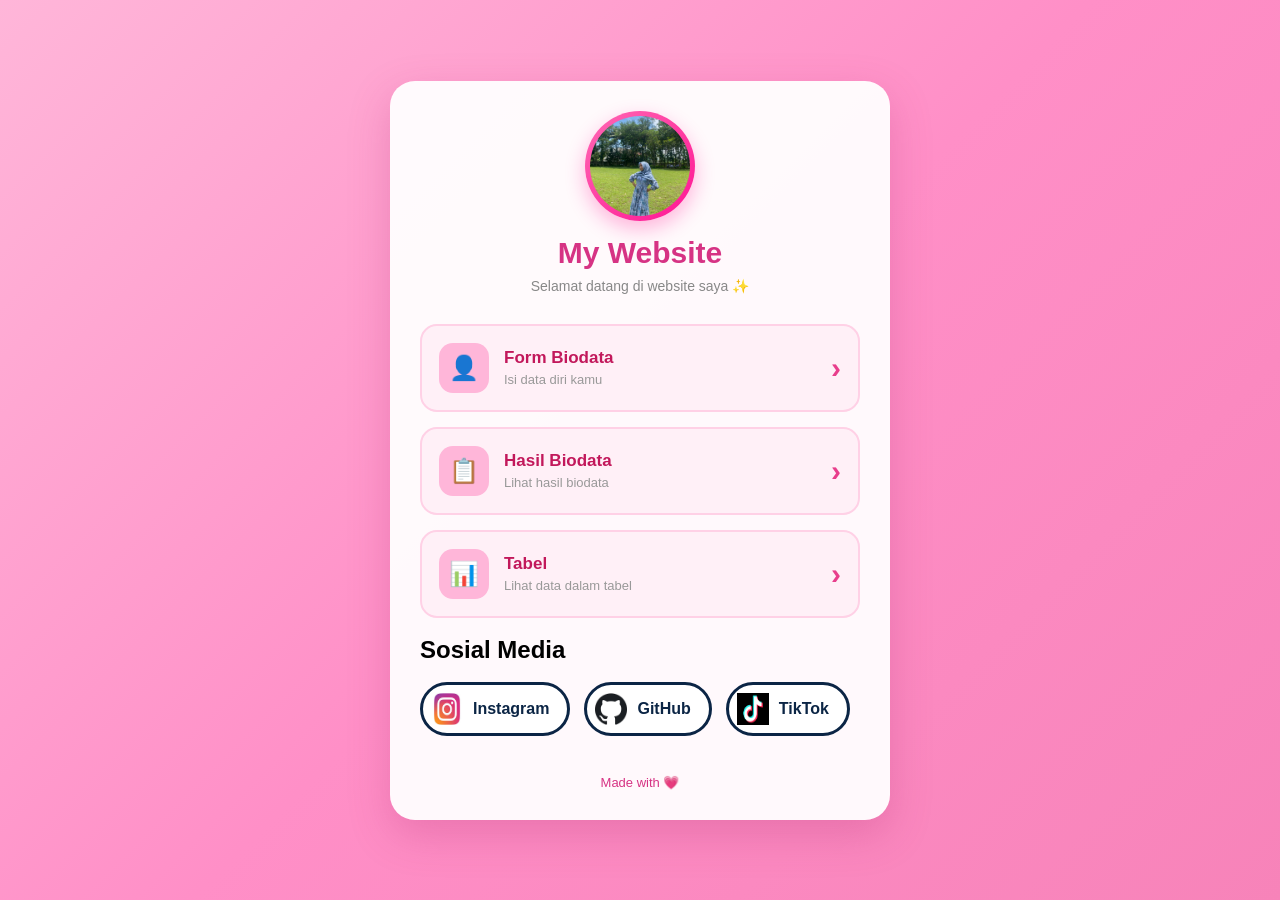
<file: index.html>
<!DOCTYPE html>
<html lang="id">
<head>
    <meta charset="UTF-8">
    <meta name="viewport" content="width=device-width, initial-scale=1.0">
    <title>Menu Biodata</title>

    <link rel="stylesheet" href="style.css">
</head>

<body>

    <div class="container">
        <div class="card">

            <div class="header">

                <!-- FOTO -->
                <div class="foto">
                    <img src="pp.jpeg" alt="Foto Profil">
                </div>

                <h1>My Website</h1>

                <p>Selamat datang di website saya ✨</p>
            </div>

            <div class="menu">

                <a href="form_biodata.html" class="menu-item">
                    <span class="menu-icon">👤</span>

                    <div>
                        <h3>Form Biodata</h3>
                        <p>Isi data diri kamu</p>
                    </div>

                    <span class="arrow">›</span>
                </a>

                <a href="hasil_biodata.html" class="menu-item">
                    <span class="menu-icon">📋</span>

                    <div>
                        <h3>Hasil Biodata</h3>
                        <p>Lihat hasil biodata</p>
                    </div>

                    <span class="arrow">›</span>
                </a>

                <a href="tabel.html" class="menu-item">
                    <span class="menu-icon">📊</span>

                    <div>
                        <h3>Tabel</h3>
                        <p>Lihat data dalam tabel</p>
                    </div>

                    <span class="arrow">›</span>
                </a>

            </div>
            <br>
            <h2>Sosial Media</h2>
            <br>

    <ul class="sosmed">
        <li>
            <a href="https://www.instagram.com/bungaatys/?utm_source=ig_web_button_share_sheet" target="_blank">
                <img src="ig.jpg" alt="" width="32" height="32"> Instagram
            </a>
        </li>
        <li>
            <a href="https://github.com/bungatyas/10rpl3-web-08.git" target="_blank">
                <img src="github.png" alt="" width="32" height="32"> GitHub
            </a>
        </li>
        <li>
        <a href="https://www.tiktok.com/@bungatyass0?is_from_webapp=1&sender_device=pc" target="_blank">
                <img src="tiktok.png" alt="" width="32" height="32"> TikTok
        </a>
     </li>
    <li>
    </ul>

            <div class="footer">
                <p>Made with 💗</p>
            </div>

        </div>
    </div>

</body>
</html>
</file>
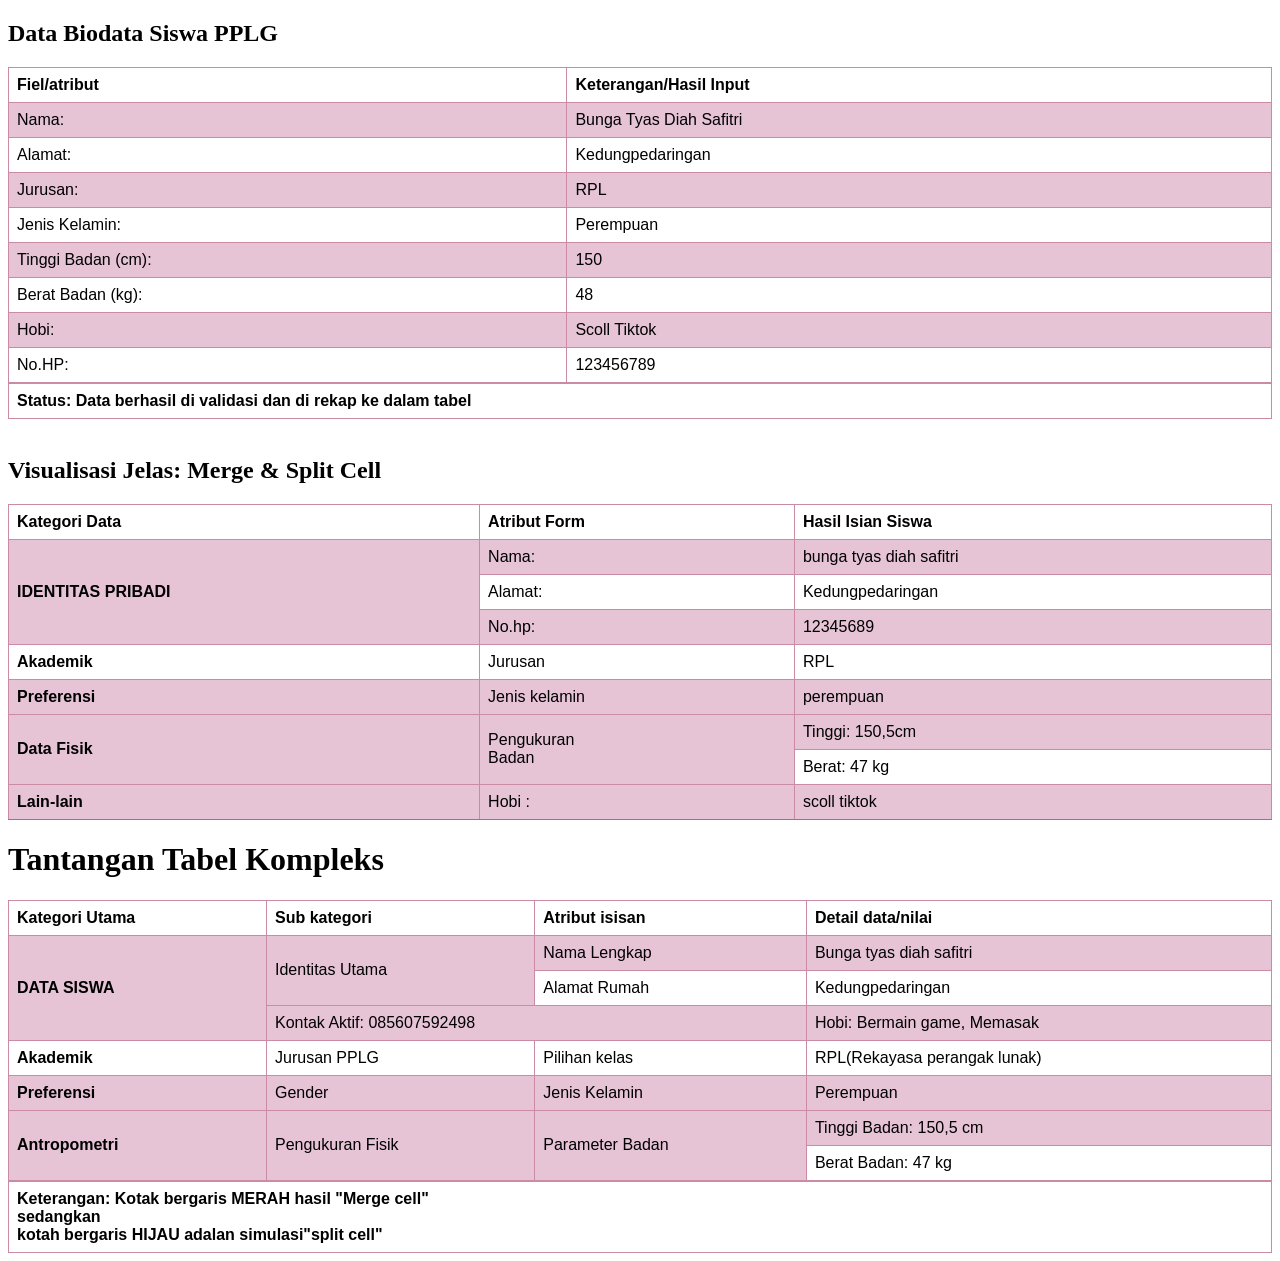
<file: 10rpl3_tabel Bunga (1).html>
<!DOCTYPE html>
<html>
<head>
<style>
table {
  font-family: arial, sans-serif;
  border-collapse: collapse;
  width: 100%;
}

td, th {
  border: 1px solid #cc8ba4;
  text-align: left;
  padding: 8px;
}

tr:nth-child(even) {
  background-color: #e6c4d6;
}
</style>
</head>
<body>

<h2>Data Biodata Siswa PPLG</h2>

<table>
  <tr>
    <th>Fiel/atribut</th>
    <th>Keterangan/Hasil Input</th>
  </tr>
  <tr>
    <td>Nama:</td>
    <td>Bunga Tyas Diah Safitri</td>
  </tr>
  <tr>
    <td>Alamat:</td>
    <td>Kedungpedaringan</td>
  </tr>
  <tr>
    <td>Jurusan:</td>
    <td>RPL</td>
  </tr>
  <tr>
    <td>Jenis Kelamin:</td>
    <td>Perempuan</td>
  </tr>
  <tr>
    <td>Tinggi Badan (cm):</td>
    <td>150</td>
  </tr>
 <tr>
    <td>Berat Badan (kg):</td>
    <td>48</td>
  </tr>
  <tr>
    <td>Hobi:</td>
    <td>Scoll Tiktok</td>
  </tr>
   <tr>
    <td>No.HP:</td>
    <td>123456789</td>
    </tr>
    </tr><table>
    <th> Status: Data berhasil di validasi dan di rekap ke dalam tabel</th>
  </table>
  </tr>
</table>

</body>
</html>
<br>
<h2>Visualisasi Jelas: Merge & Split Cell</h2>

<table border="1" style="border-collapse: collapse; text-align: center; width: 100%;">
  <!-- BARIS 1: Header (3 Judul Kolom) -->
  <tr>
    <th>Kategori Data</th>
    <th>Atribut Form</th>
    <th>Hasil Isian Siswa</th>
  </tr>

  <!-- BARIS 2: Awal Merge 3 Baris (Kolom 1 mengambil jatah 3 baris ke bawah) -->
  <tr>
    <th rowspan="3"> IDENTITAS PRIBADI</th>
    <td>Nama:</td>
    <td>bunga tyas diah safitri</td>
  </tr>
  
  <!-- BARIS 3: Data Baris ke-2 -->
  <tr>
    <td>Alamat:</td>
    <td>Kedungpedaringan</td>
  </tr>
  
  <!-- BARIS 4: Data Baris ke-3 -->
  <tr>
    <td>No.hp:</td>
    <td>12345689</td>
  </tr>
  <th>Akademik</th>
    <td>Jurusan</td>
    <td>RPL</td>
    <tr>
  <th>Preferensi</th>
    <td>Jenis kelamin</td>
    <td>perempuan</td>
    <tr>
 <!-- DATA FISIK -->
   <tr>
   <th class="kategori" rowspan="2">
   Data Fisik
   </th>

   <td rowspan="2">
    Pengukuran<br>Badan
   </td>

   <td>
    Tinggi: 150,5cm
   </td>
   </tr>

   <tr>
   <td>
   Berat: 47 kg
   </td>
   </tr>  
 <th>Lain-lain</th>
    <td>Hobi :</td>
    <td>scoll tiktok</td>
 <tr> 
</table>



<body>
<html>

 <h1>Tantangan Tabel Kompleks</h1>
 <table>
 <!-- HEADER -->
 <tr>
   <th>Kategori Utama </th>
   <th> Sub kategori</th>
   <th> Atribut isisan</th>
   <th>Detail data/nilai</th>
  </tr>

  <!-- DATA SISWA -->
  <tr>
 <!-- MERGE 3 BARIS -->
   <th class="kategori" rowspan="3">
   DATA SISWA
   </th>

  <!-- MERGE 2 BARIS -->
   <td class="sub" rowspan="2">
      Identitas Utama
   </td>

   <td class="atribut">
     Nama Lengkap
  </td>

  <td class="detail">
    Bunga tyas diah safitri
  </td>

  </tr>


  <tr>

  <td class="atribut">
    Alamat Rumah
  </td>

  <td class="detail">
    Kedungpedaringan
  </td>

  </tr>


  <!-- BARIS KETIGA DATA SISWA -->
  <tr>

   <td colspan="2" class="kontak">
            Kontak Aktif: 085607592498
        </td>

   <td>Hobi: Bermain game, Memasak</td>
 </tr>
  <th>Akademik</th>
    <td>Jurusan PPLG</td>
    <td>Pilihan kelas</td>
    <td>RPL(Rekayasa perangak lunak)</td>
    <tr>
  <th>Preferensi</th>
    <td>Gender</td>
    <td>Jenis Kelamin</td>
    <td>Perempuan</td>
    <tr>
      <tr>
    <th rowspan="2">Antropometri</th>
    <td rowspan="2">Pengukuran Fisik</td>
    <td rowspan="2">Parameter Badan</td>

    <td>
        Tinggi Badan: 150,5 cm
    </td>
  </tr>

  <tr>
    <td>
        Berat Badan: 47 kg
    </td>
  </tr>
  </tr><table>
    <th> Keterangan: Kotak bergaris MERAH hasil "Merge cell"<br>
    sedangkan<br>
  kotah bergaris HIJAU adalan simulasi"split cell"</th>
  </table>
  </tr>
</table>
</file>
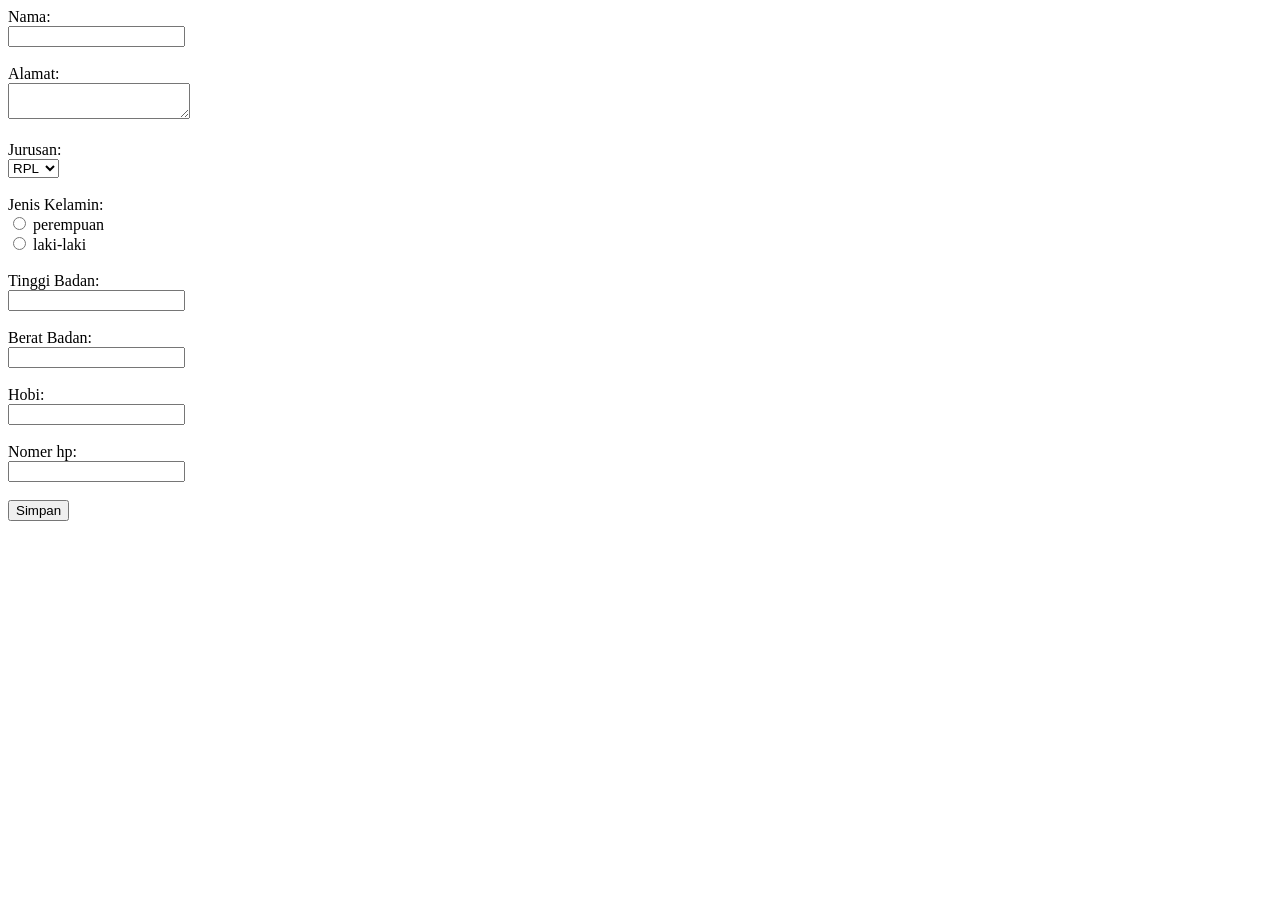
<file: form_biodata (1).html>
<!DOCTYPE html>
<html lang="en">
<head>
    <meta charset="UTF-8">
    <meta name="viewport" content="width=device-width, initial-scale=1.0">
    <title>Biodata</title>
</head>
<body>
    <form action="hasil_biodata.html" method="GET">
    <label>Nama:</label><br>
    <input type="text" name="nama"><br><br>

    <label>Alamat:</label><br>
    <textarea name="alamat"></textarea><br><br>

    <label>Jurusan:</label><br>
    <select name="jurusan">
        <option value="RPL">RPL</option>
        <option value="TKJ">TKJ</option>
        <option value="TKR">TKR</option>
        <option value="TSM">TSM</option>
        <option value="TEI">TEI</option>
    </select><br><br>

    <label>Jenis Kelamin:</label><br>
    <input type="radio" name="jk" value="perempuan"> perempuan<br>
    <input type="radio" name="jk" value="laki-laki"> laki-laki<br><br>

    <label>Tinggi Badan:</label><br>
    <input type="number" name="tb"><br><br>

    <label>Berat Badan:</label><br>
    <input type="number" name="bb"><br><br>

    <label>Hobi:</label><br>
    <input type="text" name="hobi"><br><br>

    <label>Nomer hp:</label><br>
    <input type="number" name="hp"><br><br>

    <button type="submit">Simpan</button>
</form>
</file>
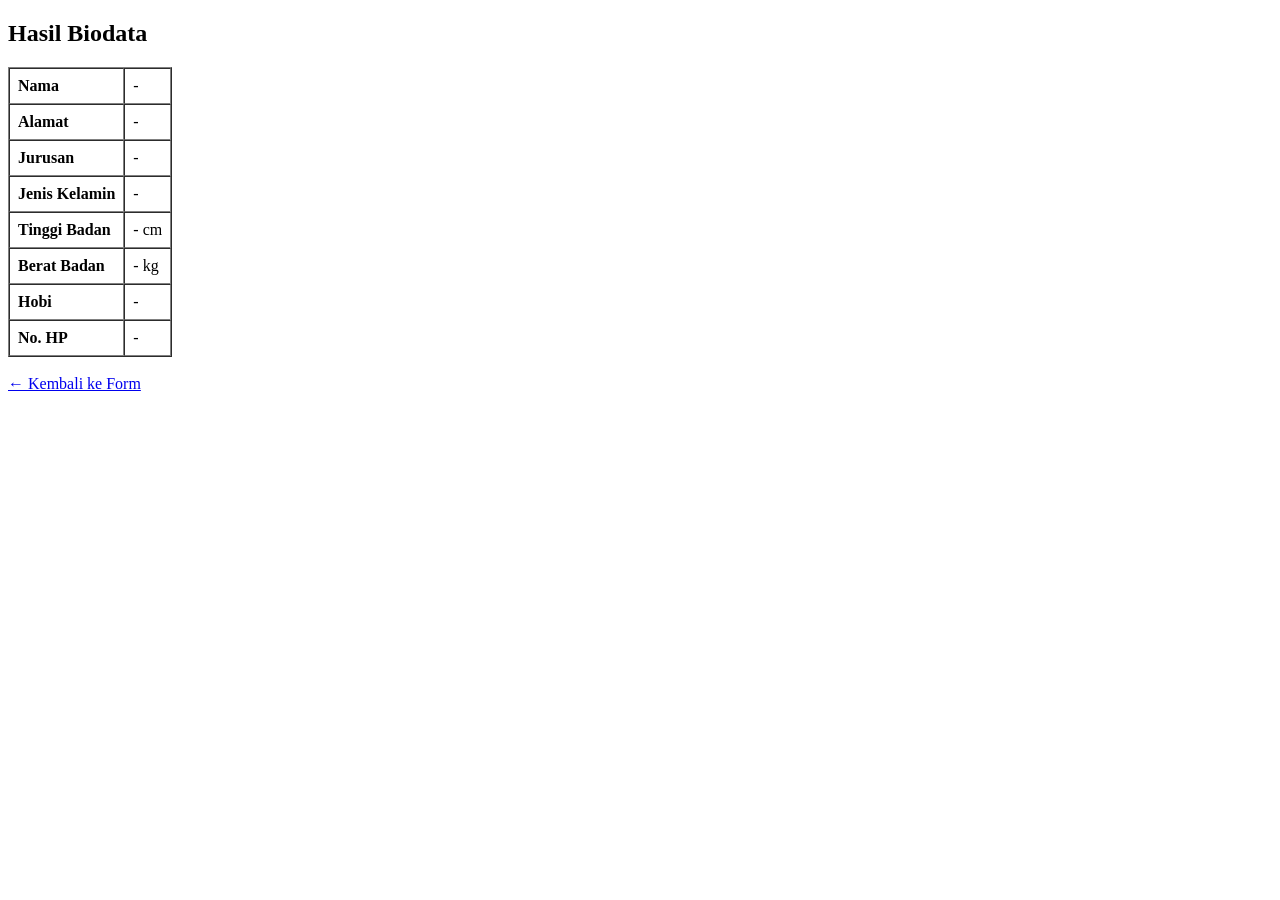
<file: hasil_biodata.html>
<!DOCTYPE html>
<html lang="id">
<head>
    <meta charset="UTF-8">
    <title>Hasil Biodata</title>
</head>
<body>

    <h2>Hasil Biodata</h2>

    <!-- Tempat data akan ditampilkan -->
    <div id="tampilData"></div>

    <br>
    <a href="form_biodata (1).html">← Kembali ke Form</a>

    <script>
        // 1. Ambil data dari URL (search params)
        const urlParams = new URLSearchParams(window.location.search);

        // 2. Ambil masing-masing nilai berdasarkan 'name' di form
        const nama = urlParams.get('nama') || '-';
        const alamat = urlParams.get('alamat') || '-';
        const jurusan = urlParams.get('jurusan') || '-';
        const jk = urlParams.get('jk') || '-';
        const tb = urlParams.get('tb') || '-';
        const bb = urlParams.get('bb') || '-';
        const hobi = urlParams.get('hobi') || '-';
        const hp = urlParams.get('hp') || '-';

        // 3. Tampilkan ke dalam tabel HTML
        document.getElementById('tampilData').innerHTML = `
            <table border="1" cellpadding="8" cellspacing="0">
                <tr><td><strong>Nama</strong></td><td>${nama}</td></tr>
                <tr><td><strong>Alamat</strong></td><td>${alamat}</td></tr>
                <tr><td><strong>Jurusan</strong></td><td>${jurusan}</td></tr>
                <tr><td><strong>Jenis Kelamin</strong></td><td>${jk}</td></tr>
                <tr><td><strong>Tinggi Badan</strong></td><td>${tb} cm</td></tr>
                <tr><td><strong>Berat Badan</strong></td><td>${bb} kg</td></tr>
                <tr><td><strong>Hobi</strong></td><td>${hobi}</td></tr>
                <tr><td><strong>No. HP</strong></td><td>${hp}</td></tr>
            </table>
        `;
    </script>

</body>
</html>
</file>
<file: style.css>
* {
    margin: 0;
    padding: 0;
    box-sizing: border-box;
}

body {
    font-family: Arial, Helvetica, sans-serif;
    min-height: 100vh;

    background: linear-gradient(
        135deg,
        #ffb6d9,
        #ff8fc7,
        #f783b9
    );

    display: flex;
    justify-content: center;
    align-items: center;

    padding: 20px;
}

.container {
    width: 100%;
    max-width: 500px;
}

.card {
    background: rgba(255, 255, 255, 0.95);
    border-radius: 25px;
    padding: 30px;

    box-shadow: 0 15px 40px rgba(180, 45, 110, 0.25);
}

.header {
    text-align: center;
    margin-bottom: 30px;
}

/* FOTO PROFIL */
.foto {
    width: 110px;
    height: 110px;

    margin: 0 auto 15px;

    padding: 5px;

    border-radius: 50%;

    background: linear-gradient(
        135deg,
        #ff69b4,
        #ff1493
    );

    box-shadow: 0 8px 20px rgba(255, 20, 147, 0.3);
}

.foto img {
    width: 100%;
    height: 100%;

    object-fit: cover;

    border-radius: 50%;

    display: block;
}

.header h1 {
    color: #d63384;
    font-size: 30px;
    margin-bottom: 8px;
}

.header p {
    color: #888;
    font-size: 14px;
}

.menu {
    display: flex;
    flex-direction: column;
    gap: 15px;
}

.menu-item {
    display: flex;
    align-items: center;

    text-decoration: none;

    padding: 17px;

    border-radius: 17px;

    background: #fff0f7;
    border: 2px solid #ffd1e6;

    transition: 0.3s;
}

.menu-item:hover {
    transform: translateY(-4px);

    background: #ffe0ef;
    border-color: #ff8fc7;

    box-shadow: 0 8px 20px rgba(255, 105, 180, 0.2);
}

.menu-icon {
    width: 50px;
    height: 50px;

    display: flex;
    justify-content: center;
    align-items: center;

    background: #ffb6d9;
    border-radius: 14px;

    font-size: 24px;

    margin-right: 15px;
}

.menu-item h3 {
    color: #c2185b;
    margin-bottom: 4px;
    font-size: 17px;
}

.menu-item p {
    color: #999;
    font-size: 13px;
}

.arrow {
    margin-left: auto;

    font-size: 30px;
    font-weight: bold;

    color: #e83e8c;
}

.footer {
    text-align: center;
    margin-top: 25px;

    color: #d63384;
    font-size: 13px;
}

@media (max-width: 480px) {
    .card {
        padding: 22px;
    }

    .header h1 {
        font-size: 26px;
    }

    .menu-item {
        padding: 14px;
    }
}
.sosmed {
    display: flex;
    flex-wrap: wrap;
    gap: 14px;
    margin: 0;
    padding: 0;
    list-style: none;
}

.sosmed a {
    display: flex;
    align-items: center;
    gap: 10px;
    padding: 8px 18px 8px 8px;
    background-color: white;
    color: #0b2545;
    font-weight: bold;
    text-decoration: none;
    border: 3px solid #0b2545;
    border-radius: 40px;
}

.sosmed a:hover,
.sosmed a:focus-visible {
    background-color: #0b2545;
    color: white;
}
</file>
